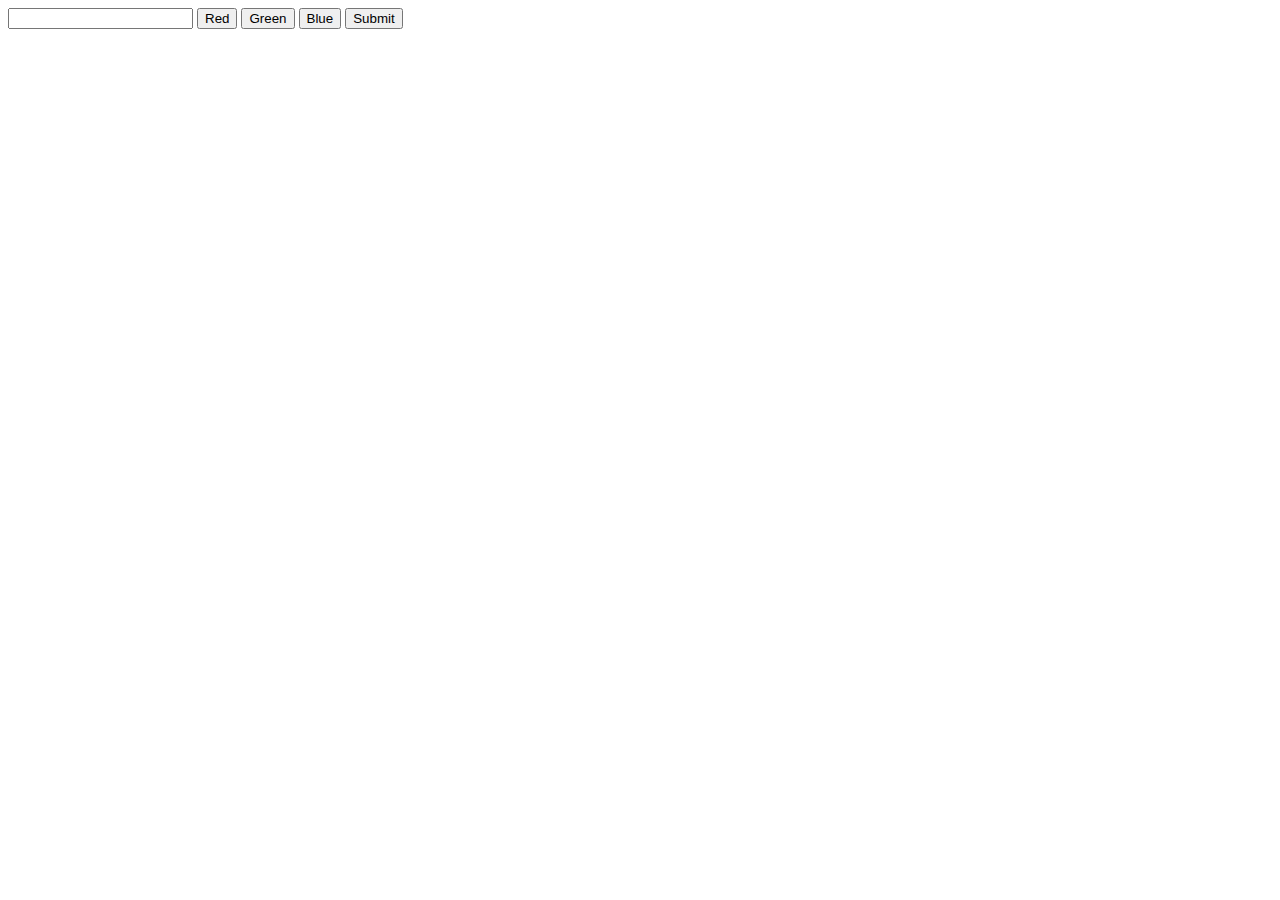
<file: index.html>
<!DOCTYPE html>
<html lang="en">
  <head>
    <meta charset="UTF-8" />
    <meta http-equiv="X-UA-Compatible" content="IE=edge" />
    <meta name="viewport" content="width=device-width, initial-scale=1.0" />
    <title>Document</title>
  </head>
  <body>
    <input type="text" id="input" />
    <button id="red">Red</button>
    <button id="green">Green</button>
    <button id="blue">Blue</button>
    <button id="submit">Submit</button>
    <div id="output"></div>

    <script src="index.js"></script>
  </body>
</html>
</file>
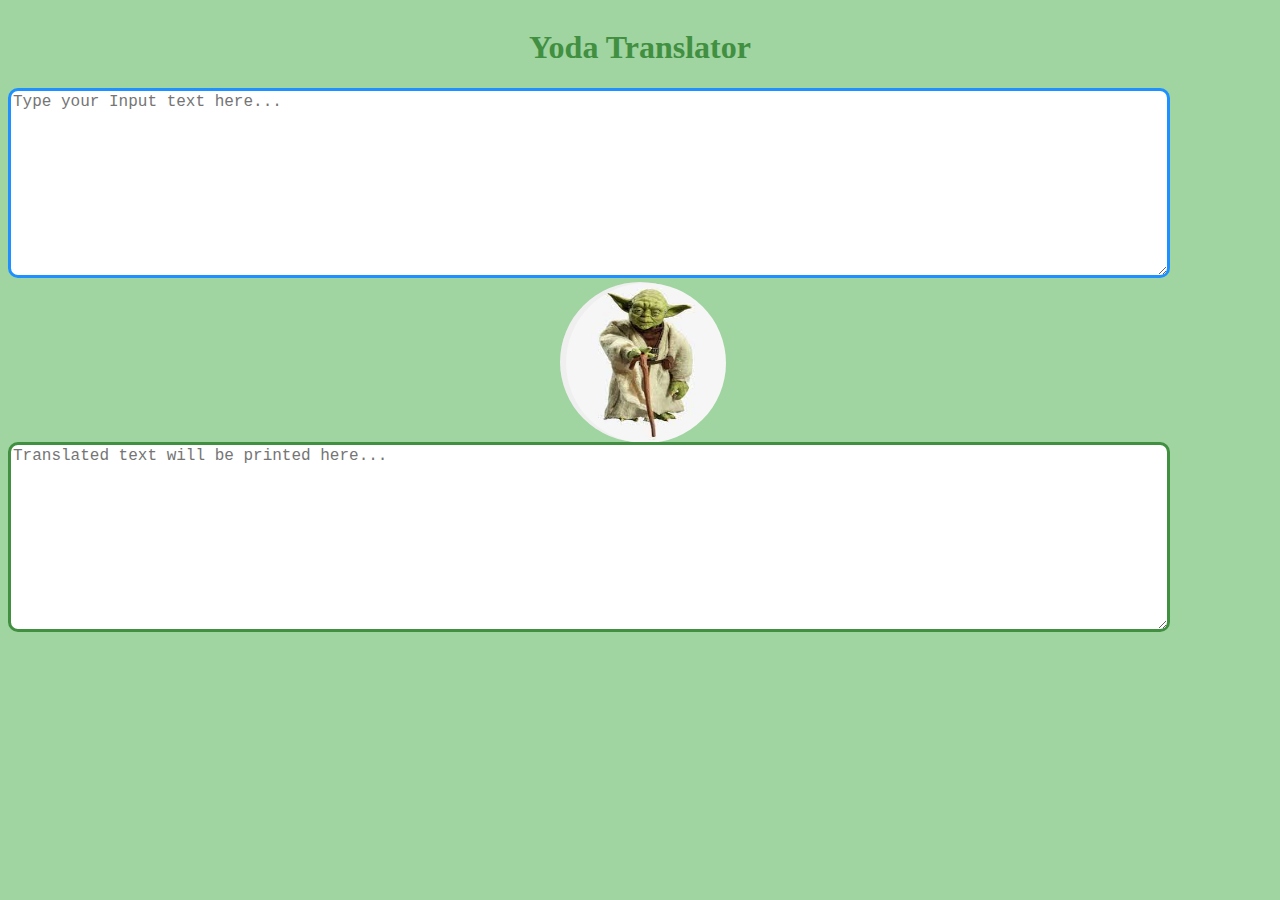
<file: API/api.html>
<!DOCTYPE html>
<html lang="en">
  <head>
    <meta charset="UTF-8" />
    <meta http-equiv="X-UA-Compatible" content="IE=edge" />
    <meta name="viewport" content="width=device-width, initial-scale=1.0" />
    <link rel="stylesheet" href="api.css" />
    <title>Document</title>
  </head>
  <body>
    <div class="heading">
      <h1>Yoda Translator</h1>
    </div>

    <div class="input_text">
      <textarea
        name=""
        id="input"
        cols="30"
        rows="10"
        placeholder="Type your Input text here..."
      ></textarea>
    </div>

    <div class="btn">
      <button id="submit"><img src="images/yodaa.jpg" alt="Yoda" /></button>
    </div>

    <div class="output_text">
      <textarea
        name=""
        id="output"
        cols="30"
        rows="10"
        placeholder="Translated text will be printed here..."
      ></textarea>
    </div>

    <script src="api.js"></script>
  </body>
</html>
</file>
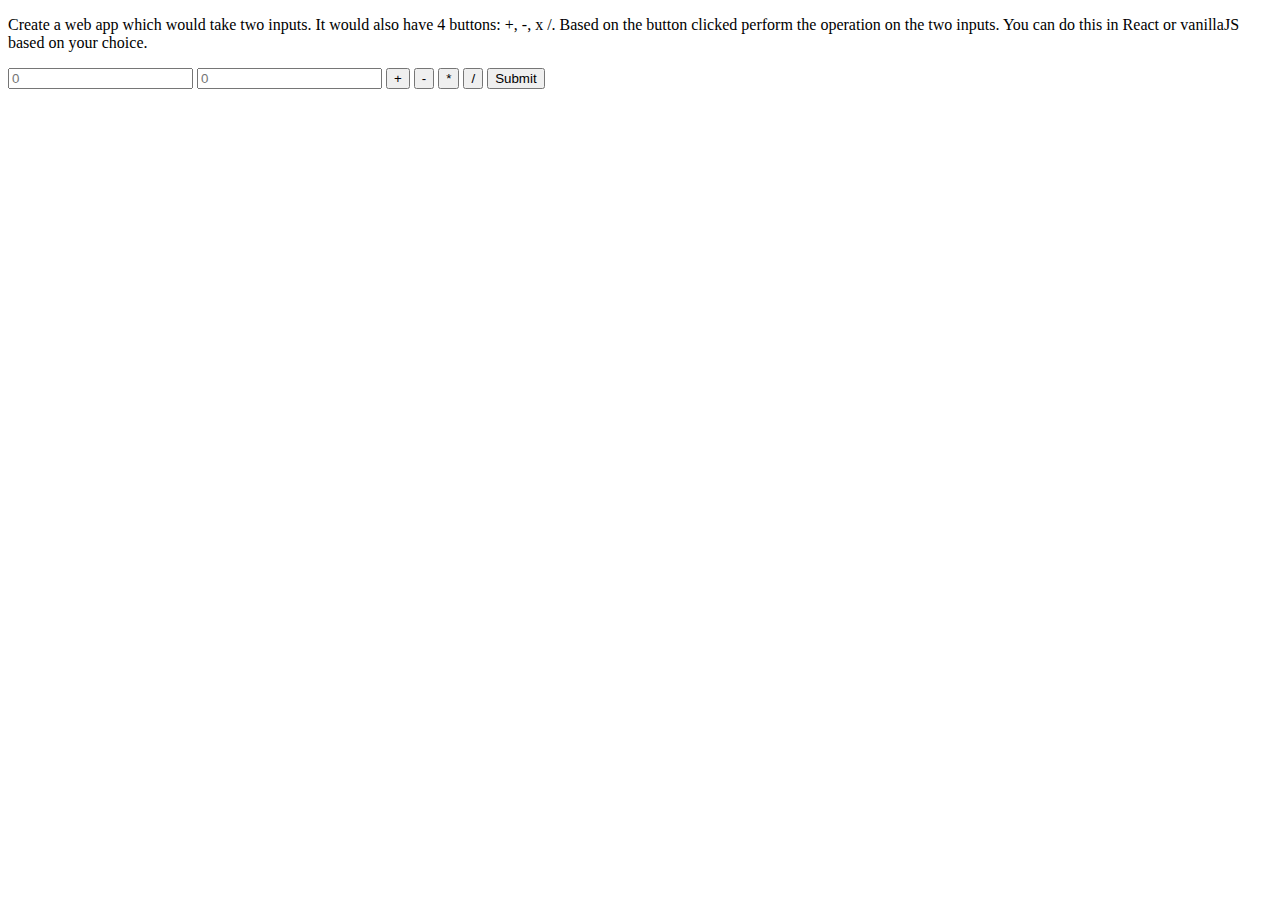
<file: question1/q1.html>
<!DOCTYPE html>
<html lang="en">
  <head>
    <meta charset="UTF-8" />
    <meta http-equiv="X-UA-Compatible" content="IE=edge" />
    <meta name="viewport" content="width=device-width, initial-scale=1.0" />
    <title>Document</title>
  </head>
  <body>
    <p>
      Create a web app which would take two inputs. It would also have 4
      buttons: +, -, x /. Based on the button clicked perform the operation on
      the two inputs. You can do this in React or vanillaJS based on your
      choice.
    </p>

    <input type="text" id="input1" placeholder="0" />
    <input type="text" id="input2" placeholder="0" />
    <button id="add">+</button>
    <button id="sub">-</button>
    <button id="mul">*</button>
    <button id="div">/</button>
    <button id="submit">Submit</button>
    <div id="output"></div>

    <script src="q1.js"></script>
  </body>
</html>
</file>
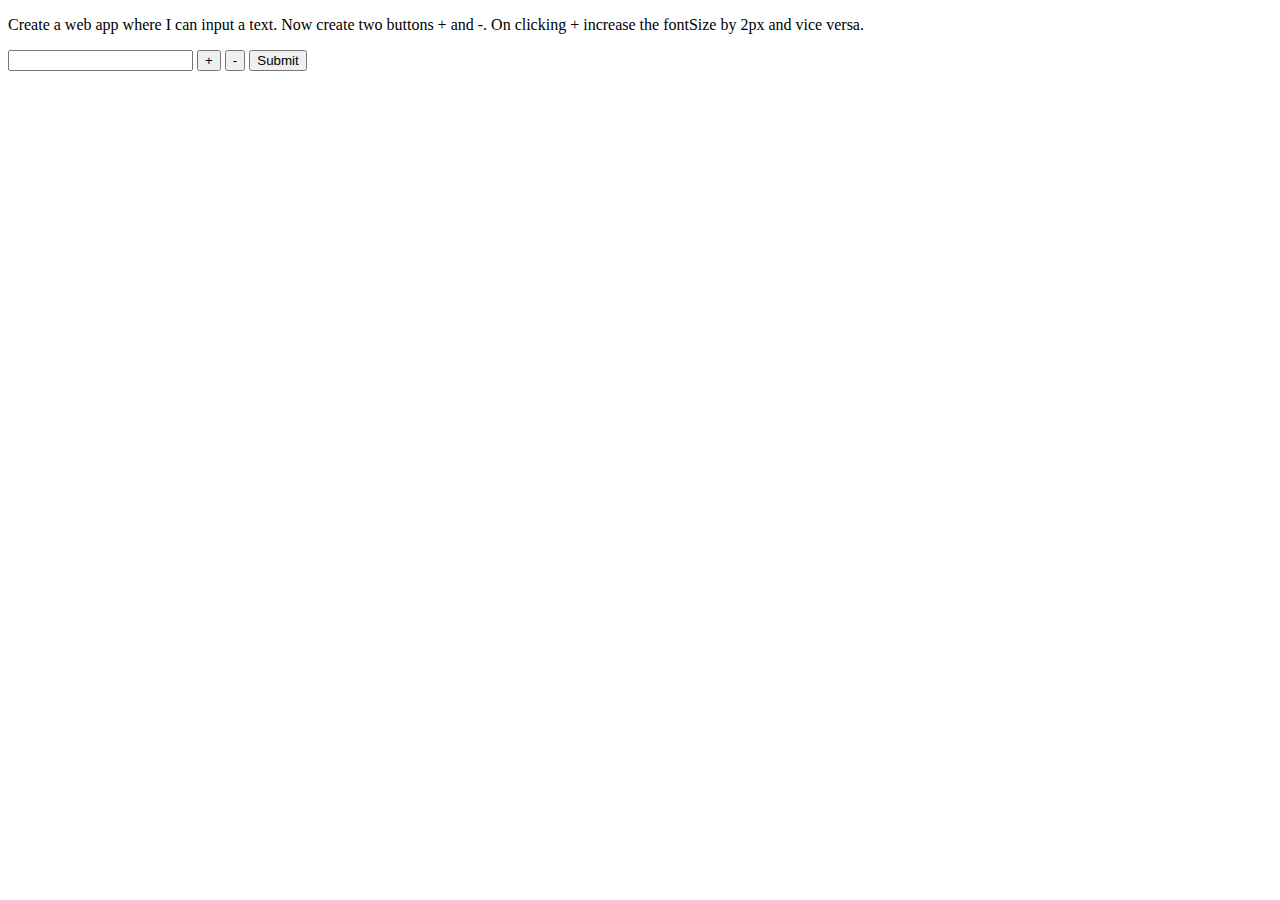
<file: question2/q2.html>
<!DOCTYPE html>
<html lang="en">
  <head>
    <meta charset="UTF-8" />
    <meta http-equiv="X-UA-Compatible" content="IE=edge" />
    <meta name="viewport" content="width=device-width, initial-scale=1.0" />
    <title>Document</title>
  </head>
  <body>
    <p>
      Create a web app where I can input a text. Now create two buttons + and -.
      On clicking + increase the fontSize by 2px and vice versa.
    </p>

    <input type="text" id="input" />
    <button id="increase">+</button>
    <button id="decrease">-</button>
    <button id="submit">Submit</button>
    <div id="output"></div>

    <script src="q2.js"></script>
  </body>
</html>
</file>
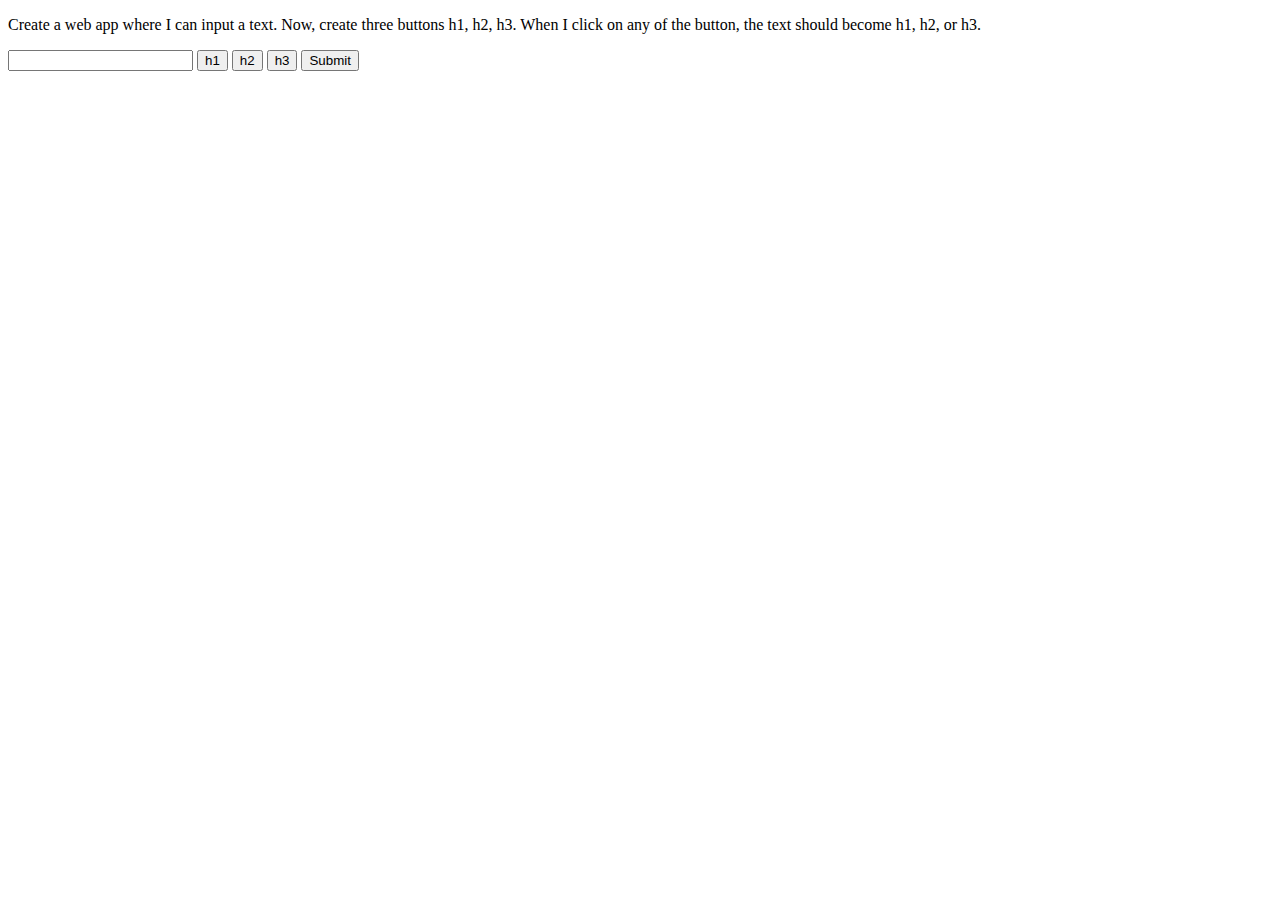
<file: question3/q3.html>
<!DOCTYPE html>
<html lang="en">
  <head>
    <meta charset="UTF-8" />
    <meta http-equiv="X-UA-Compatible" content="IE=edge" />
    <meta name="viewport" content="width=device-width, initial-scale=1.0" />
    <title>Document</title>
  </head>
  <body>
    <p>
      Create a web app where I can input a text. Now, create three buttons h1,
      h2, h3. When I click on any of the button, the text should become h1, h2,
      or h3.
    </p>

    <input type="text" id="input" />
    <button id="h1">h1</button>
    <button id="h2">h2</button>
    <button id="h3">h3</button>
    <button id="submit">Submit</button>
    <div id="output"></div>

    <script src="q3.js"></script>
  </body>
</html>
</file>
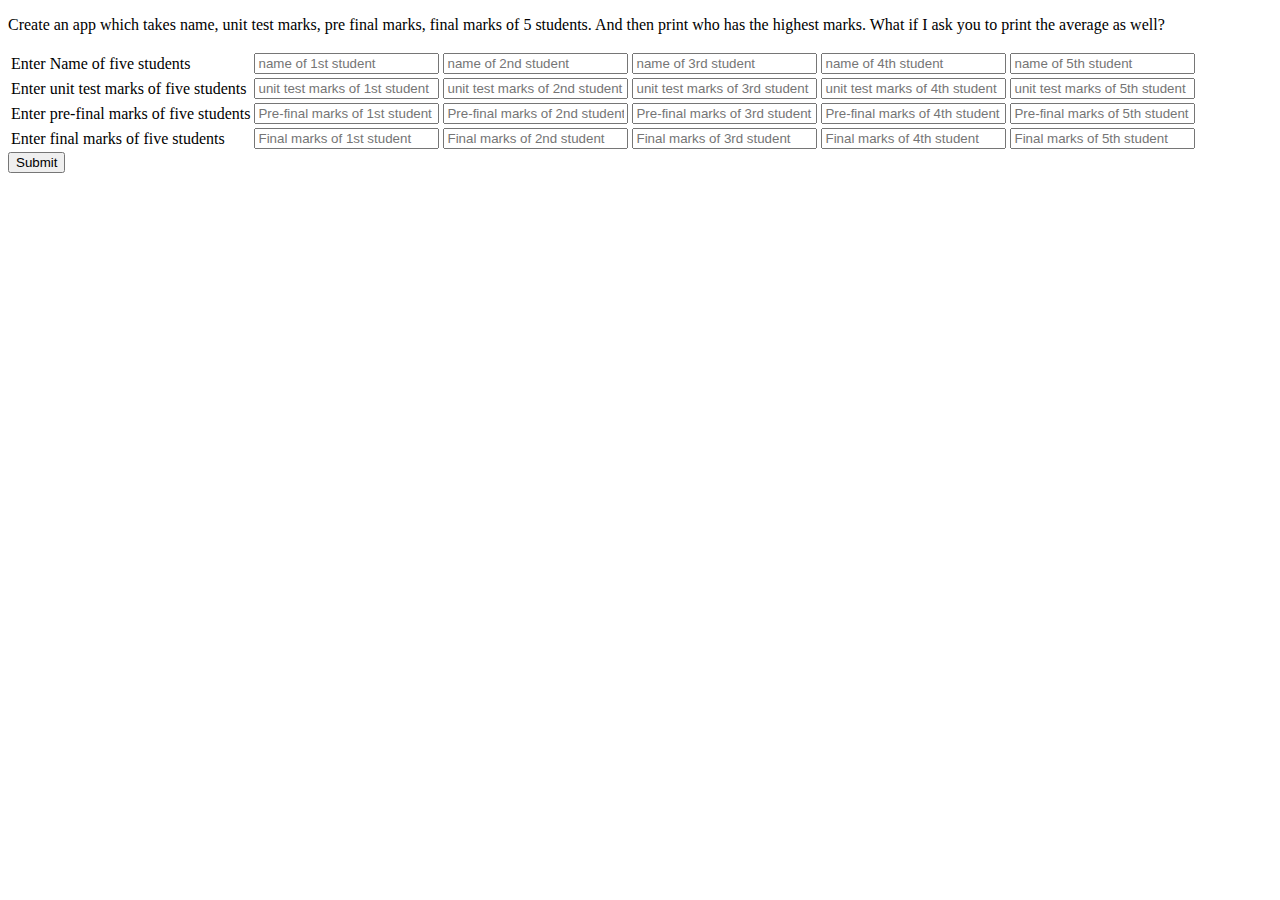
<file: question5/q5.html>
<!DOCTYPE html>
<html lang="en">
  <head>
    <meta charset="UTF-8" />
    <meta http-equiv="X-UA-Compatible" content="IE=edge" />
    <meta name="viewport" content="width=device-width, initial-scale=1.0" />
    <title>Document</title>
  </head>
  <body>
    <p>
      Create an app which takes name, unit test marks, pre final marks, final
      marks of 5 students. And then print who has the highest marks. What if I
      ask you to print the average as well?
    </p>

    <table>
      <tr>
        <td><label>Enter Name of five students</label></td>
        <td>
          <input
            type="text"
            name="student_name"
            id="name1"
            placeholder="name of 1st student"
          />
        </td>
        <td>
          <input
            type="text"
            name="student_name"
            id="name2"
            placeholder="name of 2nd student"
          />
        </td>
        <td>
          <input
            type="text"
            name="student_name"
            id="name3"
            placeholder="name of 3rd student"
          />
        </td>
        <td>
          <input
            type="text"
            name="student_name"
            id="name4"
            placeholder="name of 4th student"
          />
        </td>
        <td>
          <input
            type="text"
            name="student_name"
            id="name5"
            placeholder="name of 5th student"
          />
        </td>
      </tr>

      <tr>
        <td><label>Enter unit test marks of five students</label></td>
        <td>
          <input
            type="text"
            name="ut_marks"
            id="ut_marks1"
            placeholder="unit test marks of 1st student"
          />
        </td>
        <td>
          <input
            type="text"
            name="ut_marks"
            id="ut_marks2"
            placeholder="unit test marks of 2nd student"
          />
        </td>
        <td>
          <input
            type="text"
            name="ut_marks"
            id="ut_marks3"
            placeholder="unit test marks of 3rd student"
          />
        </td>
        <td>
          <input
            type="text"
            name="ut_marks"
            id="ut_marks4"
            placeholder="unit test marks of 4th student"
          />
        </td>
        <td>
          <input
            type="text"
            name="ut_marks"
            id="ut_marks5"
            placeholder="unit test marks of 5th student"
          />
        </td>
      </tr>

      <tr>
        <td><label>Enter pre-final marks of five students</label></td>
        <td>
          <input
            type="text"
            name="pf_marks"
            id="pf_marks1"
            placeholder="Pre-final marks of 1st student"
          />
        </td>
        <td>
          <input
            type="text"
            name="pf_marks"
            id="pf_marks2"
            placeholder="Pre-final marks of 2nd student"
          />
        </td>
        <td>
          <input
            type="text"
            name="pf_marks"
            id="pf_marks3"
            placeholder="Pre-final marks of 3rd student"
          />
        </td>
        <td>
          <input
            type="text"
            name="pf_marks"
            id="pf_marks4"
            placeholder="Pre-final marks of 4th student"
          />
        </td>
        <td>
          <input
            type="text"
            name="pf_marks"
            id="pf_marks5"
            placeholder="Pre-final marks of 5th student"
          />
        </td>
      </tr>

      <tr>
        <td><label>Enter final marks of five students</label></td>
        <td>
          <input
            type="text"
            name="final_marks"
            id="final_1"
            placeholder="Final marks of 1st student"
          />
        </td>
        <td>
          <input
            type="text"
            name="final_marks"
            id="final_2"
            placeholder="Final marks of 2nd student"
          />
        </td>
        <td>
          <input
            type="text"
            name="final_marks"
            id="final_3"
            placeholder="Final marks of 3rd student"
          />
        </td>
        <td>
          <input
            type="text"
            name="final_marks"
            id="final_4"
            placeholder="Final marks of 4th student"
          />
        </td>
        <td>
          <input
            type="text"
            name="final_marks"
            id="final_5"
            placeholder="Final marks of 5th student"
          />
        </td>
      </tr>
    </table>

    <button id="submit">Submit</button>
    <div id="output"></div>
    <div id="avg"></div>

    <script src="q5.js"></script>
  </body>
</html>
</file>
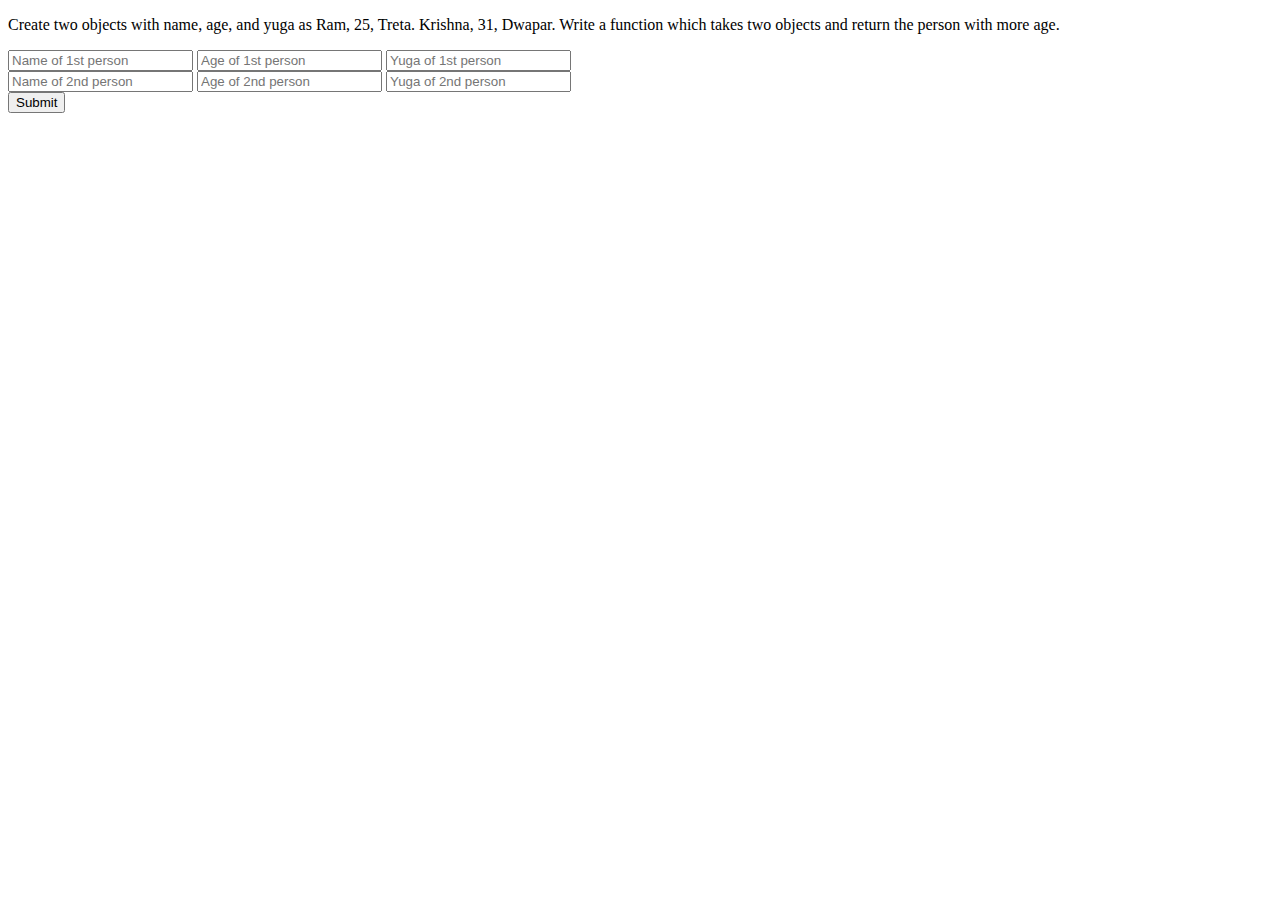
<file: question6/q6.html>
<!DOCTYPE html>
<html lang="en">
  <head>
    <meta charset="UTF-8" />
    <meta http-equiv="X-UA-Compatible" content="IE=edge" />
    <meta name="viewport" content="width=device-width, initial-scale=1.0" />
    <title>Document</title>
  </head>
  <body>
    <p>
      Create two objects with name, age, and yuga as Ram, 25, Treta. Krishna,
      31, Dwapar. Write a function which takes two objects and return the person
      with more age.
    </p>

    <div>
      <input type="text" id="name_1" placeholder="Name of 1st person" />
      <input type="text" id="age_1" placeholder="Age of 1st person" />
      <input type="text" id="yuga_1" placeholder="Yuga of 1st person" />
    </div>

    <div>
      <input type="text" id="name_2" placeholder="Name of 2nd person" />
      <input type="text" id="age_2" placeholder="Age of 2nd person" />
      <input type="text" id="yuga_2" placeholder="Yuga of 2nd person" />
    </div>

    <button id="submit">Submit</button>
    <div id="output"></div>

    <script src="q6.js"></script>
  </body>
</html>
</file>
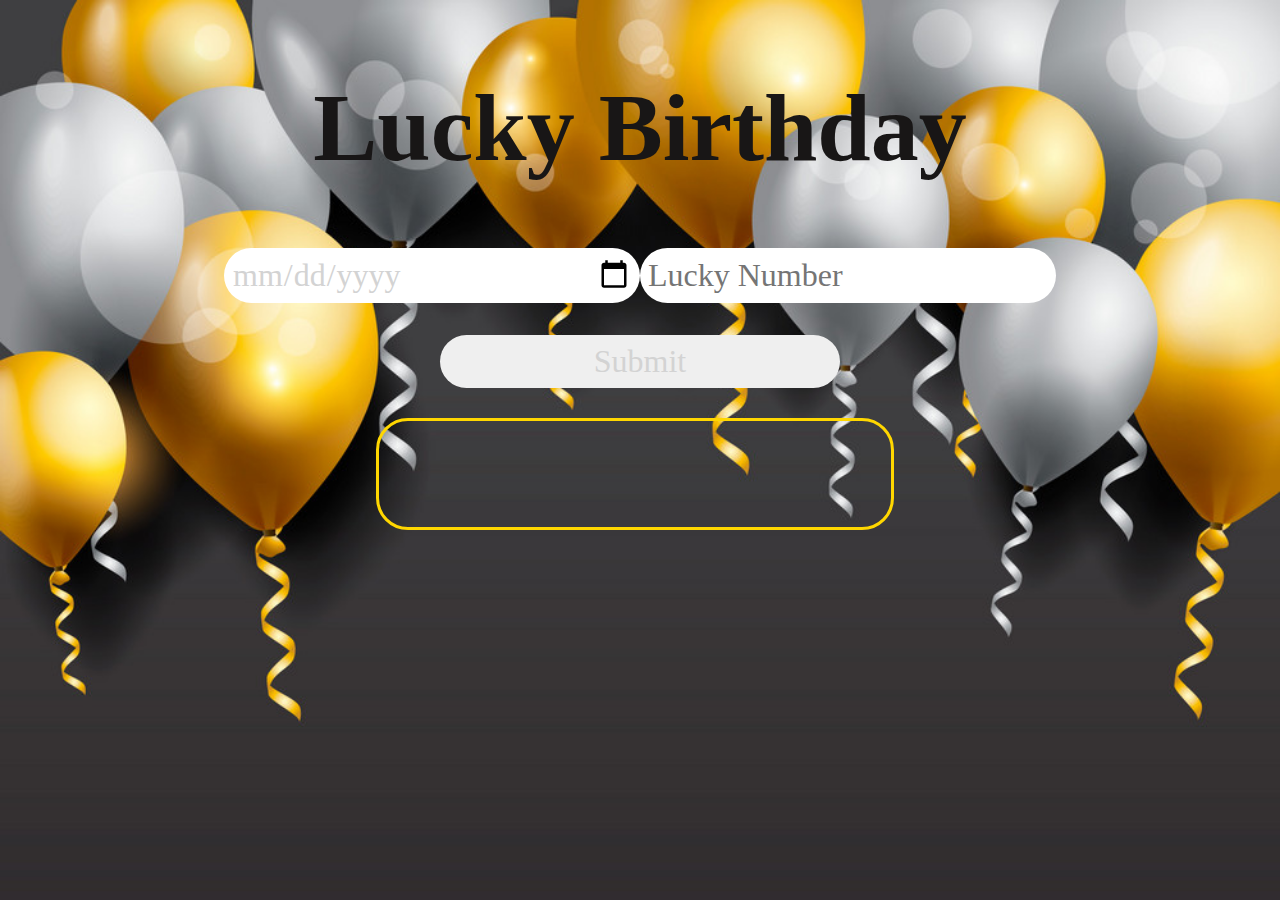
<file: question7/q7.html>
<!DOCTYPE html>
<html lang="en">
  <head>
    <meta charset="UTF-8" />
    <meta http-equiv="X-UA-Compatible" content="IE=edge" />
    <meta name="viewport" content="width=device-width, initial-scale=1.0" />
    <link rel="stylesheet" href="q7.css" />
    <title>Document</title>
  </head>
  <body background="images/bg.jpg">
    <div class="title">
      <h1>Lucky Birthday</h1>
    </div>

    <div class="text">
      <input class="input" type="date" id="bday" />
      <input class="input" type="number" id="lno" placeholder="Lucky Number" />
    </div>

    <div class="btn">
      <button class="input" id="submit">Submit</button>
    </div>

    <div id="result"></div>

    <script src="q7.js"></script>
  </body>
</html>
</file>
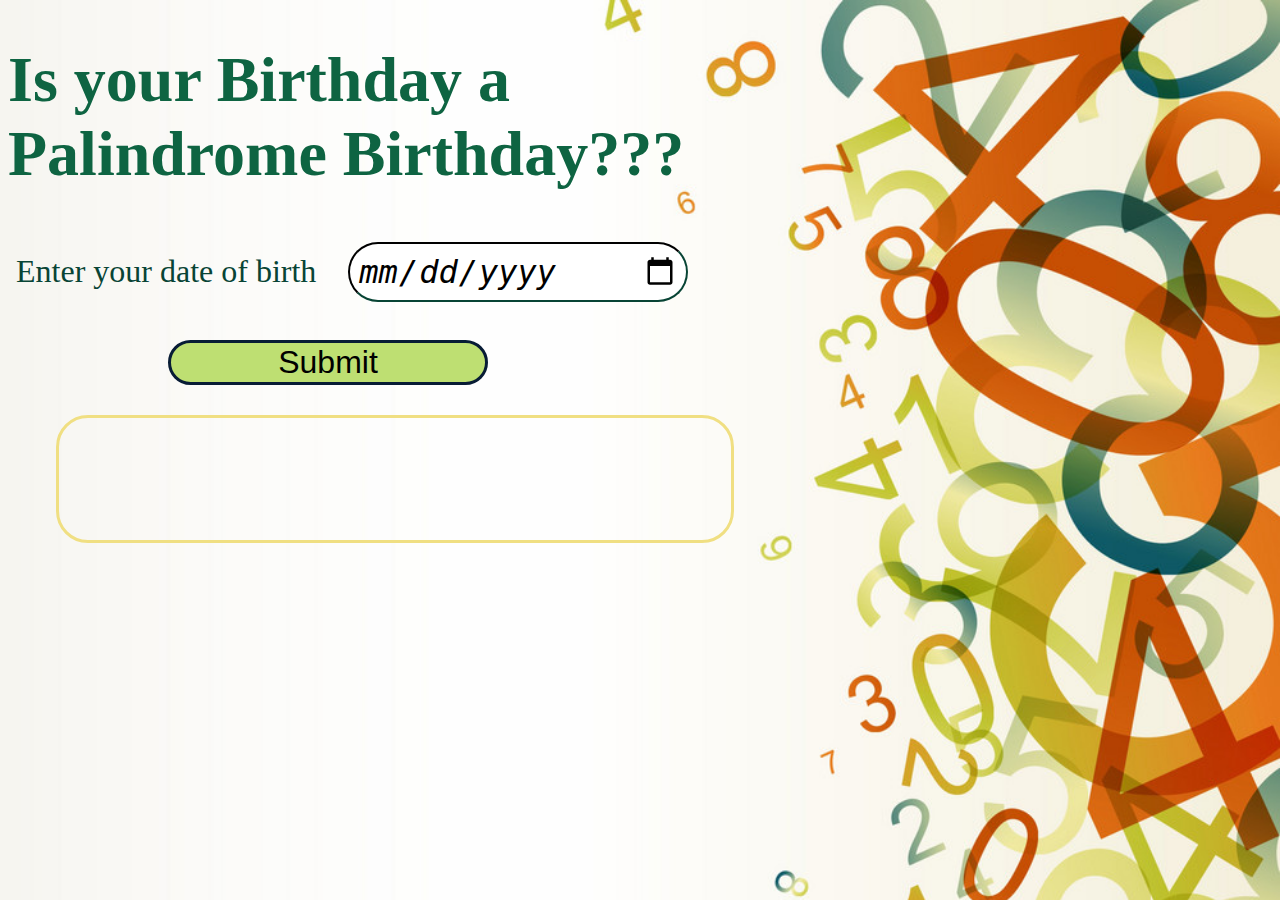
<file: question8/q8.html>
<!DOCTYPE html>
<html lang="en">
  <head>
    <meta charset="UTF-8" />
    <meta http-equiv="X-UA-Compatible" content="IE=edge" />
    <meta name="viewport" content="width=device-width, initial-scale=1.0" />
    <link rel="stylesheet" href="q8.css" />
    <title>Document</title>
  </head>
  <body background="bg.jpg">
    <div class="title">
      <h1>Is your Birthday a Palindrome Birthday???</h1>
    </div>

    <div class="input">
      <label for="">Enter your date of birth</label>
      <input type="date" id="dob" />
    </div>

    <button id="submit">Submit</button>

    <div id="output"></div>

    <script src="q8.js"></script>
  </body>
</html>
</file>
<file: API/api.css>
body {
  background-color: rgb(160, 212, 160);
}

.heading {
  display: flex;
  justify-content: center;
  align-items: center;
}

h1 {
  color: rgb(65, 143, 65);
}

.btn {
  display: flex;
  justify-content: center;
}

#submit {
  width: 10rem;
  height: 10rem;
  border-radius: 5rem;
  border-style: none;
  justify-items: center;
  align-items: center;
}

img {
  width: 10rem;
  height: 10rem;
  border-radius: 5rem;
}

img:hover {
  opacity: 0.5;
}

textarea {
  width: 90vw;
  font-size: 16px;
  font-family: "Courier New", Courier, monospace;
  border-radius: 10px;
  border-width: 3px;
}

#input {
  border-color: dodgerblue;
}

#input:focus {
  border-color: blue;
}

#output {
  border-color: rgb(65, 143, 65);
}
</file>
<file: question7/q7.css>
body {
  background-repeat: no-repeat;
  background-size: cover;
}

.title {
  display: flex;
  justify-content: center;
}

h1 {
  font-family: Cambria, Cochin, Georgia, Times, "Times New Roman", serif;
  font-weight: bold;
  font-size: 6rem;
  color: rgb(24, 22, 22);
}

.text {
  display: flex;
  justify-content: center;
  margin-bottom: 2rem;
}

.input {
  font-family: Cambria, Cochin, Georgia, Times, "Times New Roman", serif;
  font-size: 2rem;
  color: lightgrey;
  border-radius: 2rem;
  padding: 0.5rem;
  width: 25rem;
  border: none;
}

.btn {
  display: flex;
  justify-content: center;
}

button:hover {
  color: rgb(92, 85, 48);
}

#result {
  display: flex;
  justify-content: center;
  width: 40vw;
  height: 10vh;
  border: 0.2rem solid gold;
  border-radius: 2rem;
  font-size: 2rem;
  font-weight: 600;
  color: gold;
  margin-top: 30px;
  margin-left: 23rem;
  padding-top: 1rem;
}
</file>
<file: question8/q8.css>
body {
  background-repeat: no-repeat;
  background-size: cover;
  font-family: Cambria, Cochin, Georgia, Times, "Times New Roman", serif;
}

.title {
  width: 60vw;
}

h1 {
  font-family: Cambria, Cochin, Georgia, Times, "Times New Roman", serif;
  font-weight: bold;
  font-size: 4rem;
  color: rgb(14, 100, 66);
}

.input {
  display: flex;
  align-items: center;
  font-family: Cambria, Cochin, Georgia, Times, "Times New Roman", serif;
  font-size: 2rem;
  color: rgb(8, 68, 53);
  padding: 0.5rem;
  width: 60vw;
}

#dob {
  margin-left: 2rem;
  width: 20rem;
  font-size: 2rem;

  font-style: italic;
  border-radius: 2rem;
  padding: 0.5rem;
  border-color: rgb(8, 68, 53);
}

#submit {
  width: 20rem;
  border: 0.2rem solid rgb(8, 28, 53);
  border-radius: 2rem;
  font-size: 2rem;
  margin-top: 30px;
  margin-left: 10rem;
  background-color: rgb(190, 223, 114);
}

#output {
  display: flex;
  justify-content: center;
  width: 50vw;
  height: 10vh;
  border: 0.2rem solid rgb(240, 223, 130);
  border-radius: 2rem;
  font-size: 2rem;
  font-weight: 600;
  color: rgb(216, 202, 120);
  margin-top: 30px;
  margin-left: 3rem;
  padding: 1rem;
}
</file>
